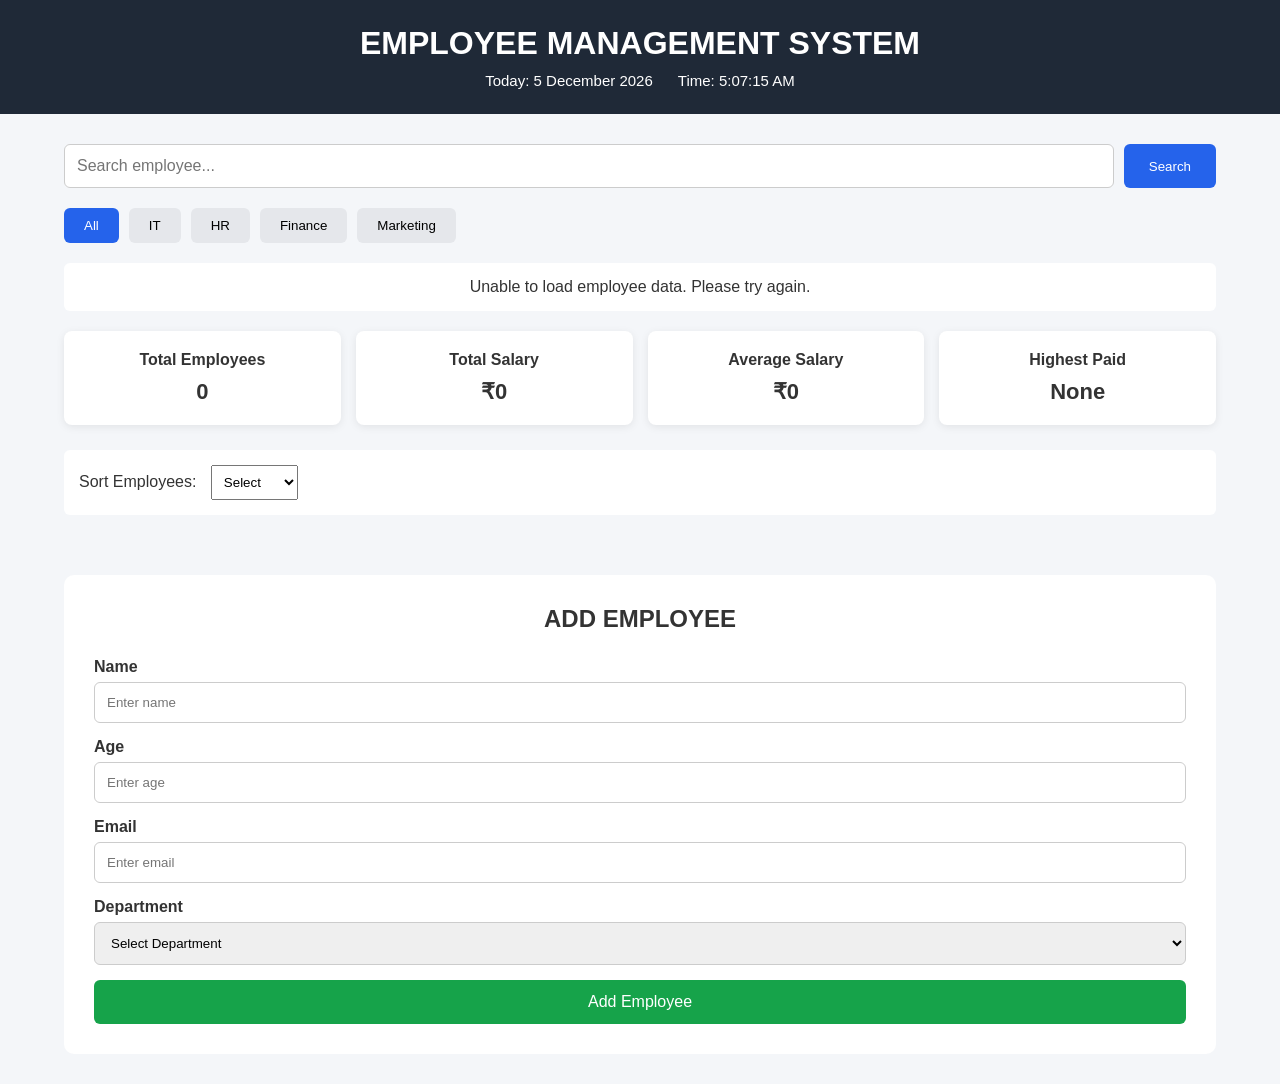
<file: javascript/finaltask.html>
<!DOCTYPE html>
<html lang="en">

<head>
    <meta charset="UTF-8">
    <meta name="viewport" content="width=device-width, initial-scale=1.0">

    <title>Employee Management System</title>

    <!-- Connect CSS -->
    <link rel="stylesheet" href="./finaltask.css">
</head>
<body>
    <header>
        <h1>EMPLOYEE MANAGEMENT SYSTEM</h1>

        <div class="datetime">
            <span id="today"></span>
            <span id="currentTime"></span>
        </div>
    </header>

    <main>
        <!-- SEARCH -->
        <section class="search-section">

            <input
                type="text"
                id="searchInput"
                placeholder="Search employee..."
            >

            <button id="searchBtn">
                Search
            </button>

        </section>


        <!-- DEPARTMENT FILTER -->
        <section class="filter-section">

            <button class="department-btn active" data-department="All">
                All
            </button>

            <button class="department-btn" data-department="IT">
                IT
            </button>

            <button class="department-btn" data-department="HR">
                HR
            </button>

            <button class="department-btn" data-department="Finance">
                Finance
            </button>

            <button class="department-btn" data-department="Marketing">
                Marketing
            </button>

        </section>


        <!-- STATUS -->
        <section id="statusMessage">
            Loading employees...
        </section>


        <!-- DASHBOARD STATISTICS -->
        <section class="dashboard">

            <div class="stat-box">
                <h3>Total Employees</h3>
                <p id="employeeCount">0</p>
            </div>

            <div class="stat-box">
                <h3>Total Salary</h3>
                <p id="totalSalary">₹0</p>
            </div>

            <div class="stat-box">
                <h3>Average Salary</h3>
                <p id="averageSalary">₹0</p>
            </div>

            <div class="stat-box">
                <h3>Highest Paid</h3>
                <p id="highestPaid">None</p>
            </div>

        </section>


        <!-- SORT -->
        <section class="sort-section">

            <label for="sortSelect">
                Sort Employees:
            </label>

            <select id="sortSelect">

                <option value="none">
                    Select
                </option>

                <option value="nameAsc">
                    Name ↑
                </option>

                <option value="nameDesc">
                    Name ↓
                </option>

                <option value="ageAsc">
                    Age ↑
                </option>

                <option value="ageDesc">
                    Age ↓
                </option>

                <option value="salaryAsc">
                    Salary ↑
                </option>

                <option value="salaryDesc">
                    Salary ↓
                </option>

            </select>

        </section>


        <!-- EMPLOYEE CARDS -->
        <section>

            <div id="employeeContainer" class="employee-container">
            </div>

        </section>


        <!-- ADD EMPLOYEE -->
        <section class="add-section">

            <h2>ADD EMPLOYEE</h2>

            <form id="employeeForm">

                <div class="form-group">

                    <label>Name</label>

                    <input
                        type="text"
                        id="name"
                        placeholder="Enter name"
                    >

                    <small id="nameError"></small>

                </div>


                <div class="form-group">

                    <label>Age</label>

                    <input
                        type="number"
                        id="age"
                        placeholder="Enter age"
                    >

                    <small id="ageError"></small>

                </div>


                <div class="form-group">

                    <label>Email</label>

                    <input
                        type="email"
                        id="email"
                        placeholder="Enter email"
                    >

                    <small id="emailError"></small>

                </div>


                <div class="form-group">

                    <label>Department</label>

                    <select id="department">

                        <option value="">
                            Select Department
                        </option>

                        <option value="IT">
                            IT
                        </option>

                        <option value="HR">
                            HR
                        </option>

                        <option value="Finance">
                            Finance
                        </option>

                        <option value="Marketing">
                            Marketing
                        </option>

                    </select>

                    <small id="departmentError"></small>

                </div>


                <button type="submit" class="add-btn">
                    Add Employee
                </button>

            </form>

        </section>

    </main>


    <!-- Connect JavaScript -->
    <script src="./finaltask.js"></script>

</body>

</html>
</file>
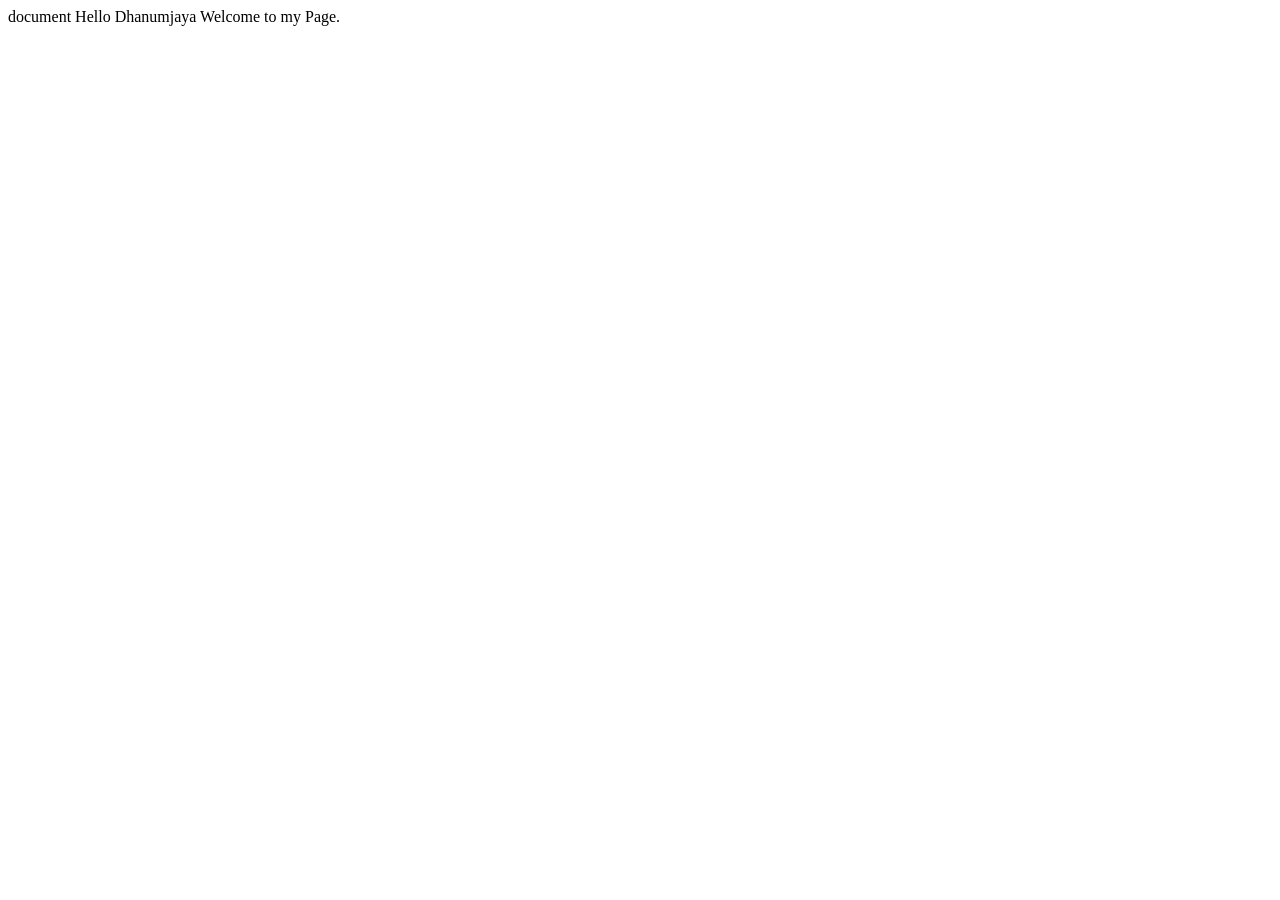
<file: javascript/index2.html>
<!DOCTYPE html>
<html>
<head>
    <meta charset="UTF-8">
    <meta name="viewport" content="width=device-width,initial-scale=1.0">
    <tittle>document</tittle>
</head>
<body>

    <script>
        alert()
    </script>



    <script src="task3.js"></script>

</body>
</html>
</file>
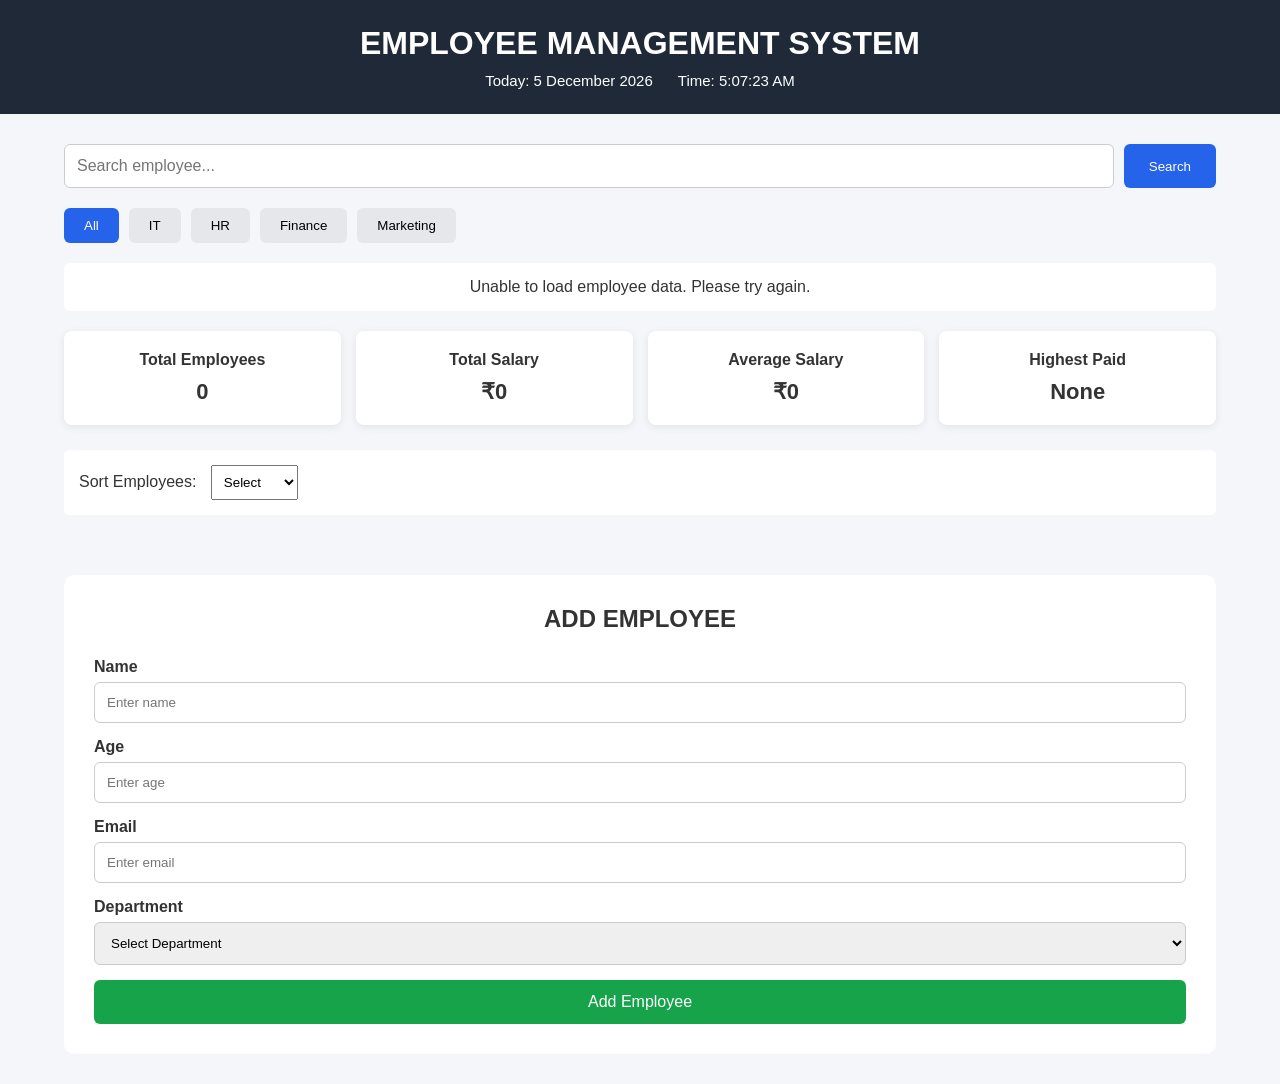
<file: javascript/index8.html>
<!DOCTYPE html>
<html lang="en">

<head>
    <meta charset="UTF-8">
    <meta name="viewport" content="width=device-width, initial-scale=1.0">

    <title>Employee Management System</title>

    <!-- Connect CSS -->
    <link rel="stylesheet" href="task8.css">
</head>
<body>
    <header>
        <h1>EMPLOYEE MANAGEMENT SYSTEM</h1>

        <div class="datetime">
            <span id="today"></span>
            <span id="currentTime"></span>
        </div>
    </header>

    <main>
        <!-- SEARCH -->
        <section class="search-section">

            <input
                type="text"
                id="searchInput"
                placeholder="Search employee..."
            >

            <button id="searchBtn">
                Search
            </button>

        </section>


        <!-- DEPARTMENT FILTER -->
        <section class="filter-section">

            <button class="department-btn active" data-department="All">
                All
            </button>

            <button class="department-btn" data-department="IT">
                IT
            </button>

            <button class="department-btn" data-department="HR">
                HR
            </button>

            <button class="department-btn" data-department="Finance">
                Finance
            </button>

            <button class="department-btn" data-department="Marketing">
                Marketing
            </button>

        </section>


        <!-- STATUS -->
        <section id="statusMessage">
            Loading employees...
        </section>


        <!-- DASHBOARD STATISTICS -->
        <section class="dashboard">

            <div class="stat-box">
                <h3>Total Employees</h3>
                <p id="employeeCount">0</p>
            </div>

            <div class="stat-box">
                <h3>Total Salary</h3>
                <p id="totalSalary">₹0</p>
            </div>

            <div class="stat-box">
                <h3>Average Salary</h3>
                <p id="averageSalary">₹0</p>
            </div>

            <div class="stat-box">
                <h3>Highest Paid</h3>
                <p id="highestPaid">None</p>
            </div>

        </section>


        <!-- SORT -->
        <section class="sort-section">

            <label for="sortSelect">
                Sort Employees:
            </label>

            <select id="sortSelect">

                <option value="none">
                    Select
                </option>

                <option value="nameAsc">
                    Name ↑
                </option>

                <option value="nameDesc">
                    Name ↓
                </option>

                <option value="ageAsc">
                    Age ↑
                </option>

                <option value="ageDesc">
                    Age ↓
                </option>

                <option value="salaryAsc">
                    Salary ↑
                </option>

                <option value="salaryDesc">
                    Salary ↓
                </option>

            </select>

        </section>


        <!-- EMPLOYEE CARDS -->
        <section>

            <div id="employeeContainer" class="employee-container">
            </div>

        </section>


        <!-- ADD EMPLOYEE -->
        <section class="add-section">

            <h2>ADD EMPLOYEE</h2>

            <form id="employeeForm">

                <div class="form-group">

                    <label>Name</label>

                    <input
                        type="text"
                        id="name"
                        placeholder="Enter name"
                    >

                    <small id="nameError"></small>

                </div>


                <div class="form-group">

                    <label>Age</label>

                    <input
                        type="number"
                        id="age"
                        placeholder="Enter age"
                    >

                    <small id="ageError"></small>

                </div>


                <div class="form-group">

                    <label>Email</label>

                    <input
                        type="email"
                        id="email"
                        placeholder="Enter email"
                    >

                    <small id="emailError"></small>

                </div>


                <div class="form-group">

                    <label>Department</label>

                    <select id="department">

                        <option value="">
                            Select Department
                        </option>

                        <option value="IT">
                            IT
                        </option>

                        <option value="HR">
                            HR
                        </option>

                        <option value="Finance">
                            Finance
                        </option>

                        <option value="Marketing">
                            Marketing
                        </option>

                    </select>

                    <small id="departmentError"></small>

                </div>


                <button type="submit" class="add-btn">
                    Add Employee
                </button>

            </form>

        </section>

    </main>


    <!-- Connect JavaScript -->
    <script src="./task8.js"></script>

</body>

</html>
</file>
<file: javascript/finaltask.css>
* {
    box-sizing: border-box;
    margin: 0;
    padding: 0;
}


body {
    font-family: Arial, sans-serif;
    background: #f4f6f9;
    color: #333;
}


header {
    background: #1f2937;
    color: white;
    text-align: center;
    padding: 25px;
}


header h1 {
    margin-bottom: 10px;
}


.datetime {
    display: flex;
    justify-content: center;
    gap: 25px;
    font-size: 15px;
}


main {
    width: 90%;
    max-width: 1200px;
    margin: 30px auto;
}


/* SEARCH */

.search-section {
    display: flex;
    gap: 10px;
    margin-bottom: 20px;
}


.search-section input {
    flex: 1;
    padding: 12px;
    border: 1px solid #ccc;
    border-radius: 6px;
    font-size: 16px;
}


.search-section button {
    padding: 12px 25px;
    border: none;
    background: #2563eb;
    color: white;
    border-radius: 6px;
    cursor: pointer;
}


/* FILTER */

.filter-section {
    display: flex;
    gap: 10px;
    flex-wrap: wrap;
    margin-bottom: 20px;
}


.department-btn {
    padding: 10px 20px;
    border: none;
    background: #e5e7eb;
    border-radius: 6px;
    cursor: pointer;
}


.department-btn:hover,
.department-btn.active {
    background: #2563eb;
    color: white;
}


/* STATUS */

#statusMessage {
    padding: 15px;
    margin-bottom: 20px;
    background: white;
    border-radius: 6px;
    text-align: center;
}


/* DASHBOARD */

.dashboard {
    display: grid;
    grid-template-columns: repeat(4, 1fr);
    gap: 15px;
    margin-bottom: 25px;
}


.stat-box {
    background: white;
    padding: 20px;
    border-radius: 8px;
    text-align: center;
    box-shadow: 0 2px 8px rgba(0, 0, 0, 0.08);
}


.stat-box h3 {
    font-size: 16px;
    margin-bottom: 10px;
}


.stat-box p {
    font-size: 22px;
    font-weight: bold;
}


/* SORT */

.sort-section {
    background: white;
    padding: 15px;
    margin-bottom: 20px;
    border-radius: 6px;
}


.sort-section select {
    padding: 8px;
    margin-left: 10px;
}


/* EMPLOYEE CARDS */

.employee-container {
    display: grid;
    grid-template-columns: repeat(3, 1fr);
    gap: 20px;
}


.employee-card {
    background: white;
    border-radius: 10px;
    padding: 20px;
    box-shadow: 0 3px 10px rgba(0, 0, 0, 0.1);
}


.employee-card img {
    width: 100px;
    height: 100px;
    object-fit: cover;
    border-radius: 50%;
    display: block;
    margin: 0 auto 15px;
}


.employee-card h3 {
    text-align: center;
    margin-bottom: 12px;
}


.employee-card p {
    margin: 8px 0;
    font-size: 14px;
}


.department {
    font-weight: bold;
}


.delete-btn {
    width: 100%;
    margin-top: 15px;
    padding: 10px;
    border: none;
    background: #dc2626;
    color: white;
    border-radius: 6px;
    cursor: pointer;
}


.delete-btn:hover {
    background: #b91c1c;
}


/* ADD EMPLOYEE */

.add-section {
    background: white;
    margin-top: 40px;
    padding: 30px;
    border-radius: 10px;
}


.add-section h2 {
    text-align: center;
    margin-bottom: 25px;
}


.form-group {
    margin-bottom: 15px;
}


.form-group label {
    display: block;
    margin-bottom: 6px;
    font-weight: bold;
}


.form-group input,
.form-group select {
    width: 100%;
    padding: 12px;
    border: 1px solid #ccc;
    border-radius: 6px;
}


.form-group small {
    display: block;
    color: red;
    margin-top: 5px;
}


.add-btn {
    width: 100%;
    padding: 13px;
    border: none;
    background: #16a34a;
    color: white;
    font-size: 16px;
    border-radius: 6px;
    cursor: pointer;
}


.add-btn:hover {
    background: #15803d;
}


/* MOBILE */

@media (max-width: 900px) {

    .employee-container {
        grid-template-columns: repeat(2, 1fr);
    }

    .dashboard {
        grid-template-columns: repeat(2, 1fr);
    }

}


@media (max-width: 600px) {

    .employee-container {
        grid-template-columns: 1fr;
    }

    .dashboard {
        grid-template-columns: 1fr;
    }

    .search-section {
        flex-direction: column;
    }

}
</file>
<file: javascript/task8.css>
* {
    box-sizing: border-box;
    margin: 0;
    padding: 0;
}


body {
    font-family: Arial, sans-serif;
    background: #f4f6f9;
    color: #333;
}


header {
    background: #1f2937;
    color: white;
    text-align: center;
    padding: 25px;
}


header h1 {
    margin-bottom: 10px;
}


.datetime {
    display: flex;
    justify-content: center;
    gap: 25px;
    font-size: 15px;
}


main {
    width: 90%;
    max-width: 1200px;
    margin: 30px auto;
}


/* SEARCH */

.search-section {
    display: flex;
    gap: 10px;
    margin-bottom: 20px;
}


.search-section input {
    flex: 1;
    padding: 12px;
    border: 1px solid #ccc;
    border-radius: 6px;
    font-size: 16px;
}


.search-section button {
    padding: 12px 25px;
    border: none;
    background: #2563eb;
    color: white;
    border-radius: 6px;
    cursor: pointer;
}


/* FILTER */

.filter-section {
    display: flex;
    gap: 10px;
    flex-wrap: wrap;
    margin-bottom: 20px;
}


.department-btn {
    padding: 10px 20px;
    border: none;
    background: #e5e7eb;
    border-radius: 6px;
    cursor: pointer;
}


.department-btn:hover,
.department-btn.active {
    background: #2563eb;
    color: white;
}


/* STATUS */

#statusMessage {
    padding: 15px;
    margin-bottom: 20px;
    background: white;
    border-radius: 6px;
    text-align: center;
}


/* DASHBOARD */

.dashboard {
    display: grid;
    grid-template-columns: repeat(4, 1fr);
    gap: 15px;
    margin-bottom: 25px;
}


.stat-box {
    background: white;
    padding: 20px;
    border-radius: 8px;
    text-align: center;
    box-shadow: 0 2px 8px rgba(0, 0, 0, 0.08);
}


.stat-box h3 {
    font-size: 16px;
    margin-bottom: 10px;
}


.stat-box p {
    font-size: 22px;
    font-weight: bold;
}


/* SORT */

.sort-section {
    background: white;
    padding: 15px;
    margin-bottom: 20px;
    border-radius: 6px;
}


.sort-section select {
    padding: 8px;
    margin-left: 10px;
}


/* EMPLOYEE CARDS */

.employee-container {
    display: grid;
    grid-template-columns: repeat(3, 1fr);
    gap: 20px;
}


.employee-card {
    background: white;
    border-radius: 10px;
    padding: 20px;
    box-shadow: 0 3px 10px rgba(0, 0, 0, 0.1);
}


.employee-card img {
    width: 100px;
    height: 100px;
    object-fit: cover;
    border-radius: 50%;
    display: block;
    margin: 0 auto 15px;
}


.employee-card h3 {
    text-align: center;
    margin-bottom: 12px;
}


.employee-card p {
    margin: 8px 0;
    font-size: 14px;
}


.department {
    font-weight: bold;
}


.delete-btn {
    width: 100%;
    margin-top: 15px;
    padding: 10px;
    border: none;
    background: #dc2626;
    color: white;
    border-radius: 6px;
    cursor: pointer;
}


.delete-btn:hover {
    background: #b91c1c;
}


/* ADD EMPLOYEE */

.add-section {
    background: white;
    margin-top: 40px;
    padding: 30px;
    border-radius: 10px;
}


.add-section h2 {
    text-align: center;
    margin-bottom: 25px;
}


.form-group {
    margin-bottom: 15px;
}


.form-group label {
    display: block;
    margin-bottom: 6px;
    font-weight: bold;
}


.form-group input,
.form-group select {
    width: 100%;
    padding: 12px;
    border: 1px solid #ccc;
    border-radius: 6px;
}


.form-group small {
    display: block;
    color: red;
    margin-top: 5px;
}


.add-btn {
    width: 100%;
    padding: 13px;
    border: none;
    background: #16a34a;
    color: white;
    font-size: 16px;
    border-radius: 6px;
    cursor: pointer;
}


.add-btn:hover {
    background: #15803d;
}


/* MOBILE */

@media (max-width: 900px) {

    .employee-container {
        grid-template-columns: repeat(2, 1fr);
    }

    .dashboard {
        grid-template-columns: repeat(2, 1fr);
    }

}


@media (max-width: 600px) {

    .employee-container {
        grid-template-columns: 1fr;
    }

    .dashboard {
        grid-template-columns: 1fr;
    }

    .search-section {
        flex-direction: column;
    }

}
</file>
